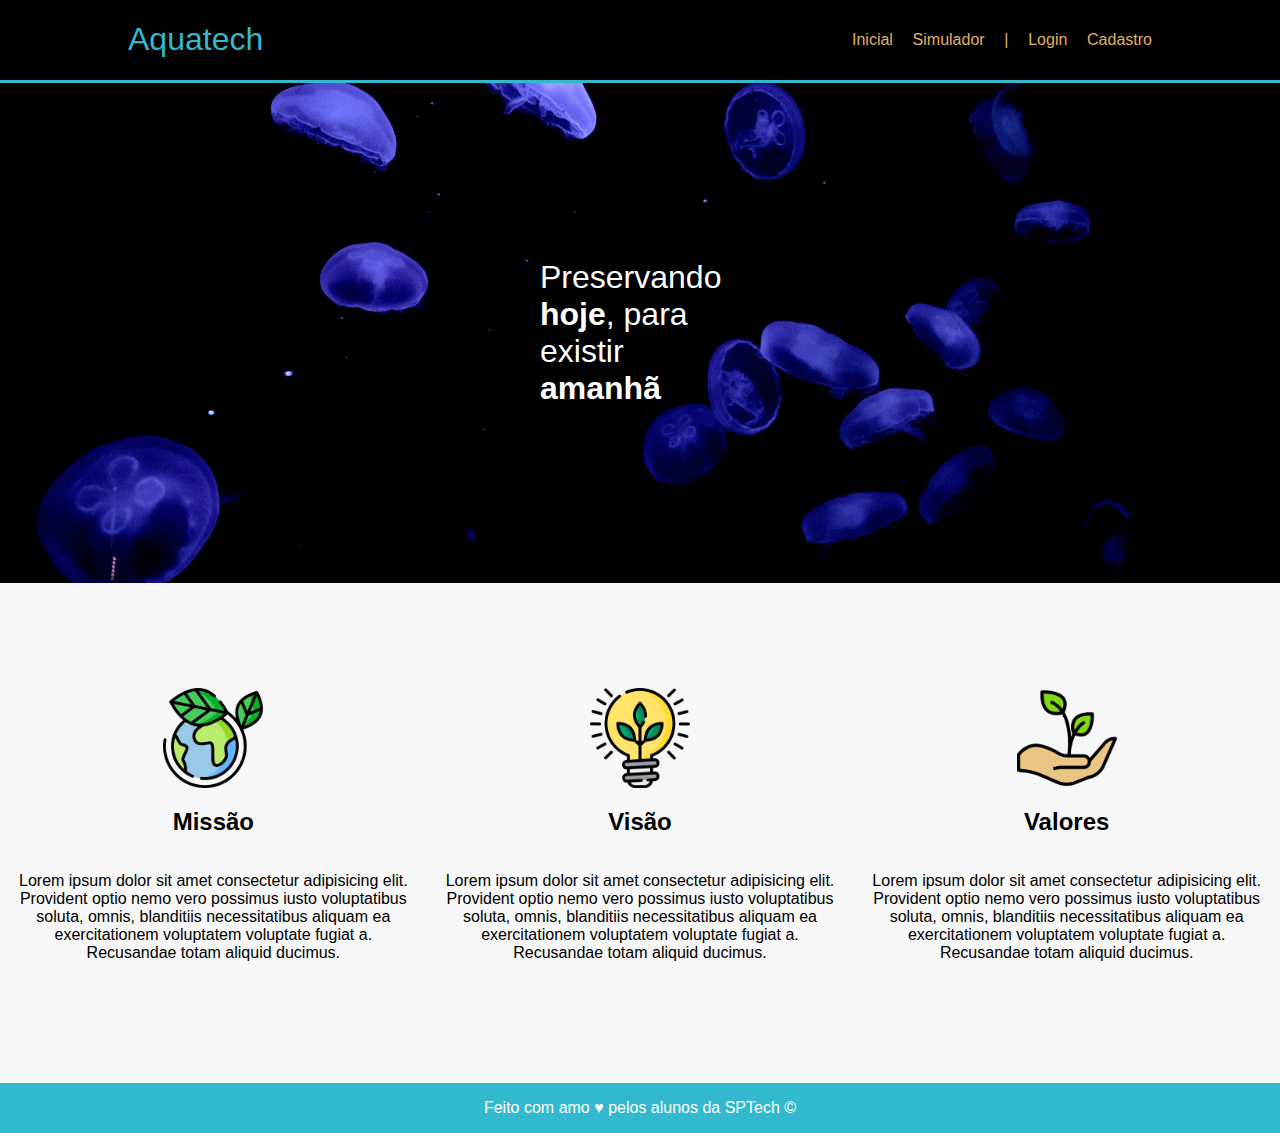
<file: index.html>
<!DOCTYPE html>
<html lang="en">

<head>
    <meta charset="UTF-8">
    <meta name="viewport" content="width=device-width, initial-scale=1.0">
    <title>Aquatech</title>
    <link rel="stylesheet" href="style.css">
</head>

<body>
    <div class="header">
        <div class="container">
            <h1 class="titulo">Aquatech</h1>
            <ul class="navbar">
                <a href="./index.html">
                    <li> Inicial </li>
                </a>

                <a href="./simulador.html">
                    <li> Simulador </li>
                </a>
                <li> | </li>
                <a href="./login.html">
                    <li> Login </li>
                </a>
                <a href="./cadastro.html">
                    <li> Cadastro </li>
                </a>
            </ul>

        </div>
    </div>

    <!-- BANNER -->

    <div class="banner">
        <div class="container">
            <p>Preservando <b>hoje</b>, para existir <b>amanhã</b></p>
        </div>
    </div>

    <!-- SOCIAL -->

    <div class="social">
        <div class="container">
            <div class="box">
                <img src="./assets/imagens/planet-earth_color.png" alt="">
                <h2>Missão</h2>
                <p>Lorem ipsum dolor sit amet consectetur adipisicing elit. Provident optio nemo vero possimus iusto
                    voluptatibus soluta, omnis, blanditiis necessitatibus aliquam ea exercitationem voluptatem voluptate
                    fugiat a. Recusandae totam aliquid ducimus.</p>
            </div>

            <div class="box">
                <img src="./assets/imagens/lightbulb_color.png" alt="">
                <h2>Visão</h2>
                <p>Lorem ipsum dolor sit amet consectetur adipisicing elit. Provident optio nemo vero possimus iusto
                    voluptatibus soluta, omnis, blanditiis necessitatibus aliquam ea exercitationem voluptatem voluptate
                    fugiat a. Recusandae totam aliquid ducimus.</p>
            </div>

            <div class="box">
                <img src="./assets/imagens/growth_color.png" alt="">
                <h2>Valores</h2>
                <p>Lorem ipsum dolor sit amet consectetur adipisicing elit. Provident optio nemo vero possimus iusto
                    voluptatibus soluta, omnis, blanditiis necessitatibus aliquam ea exercitationem voluptatem voluptate
                    fugiat a. Recusandae totam aliquid ducimus.</p>
            </div>
        </div>
    </div>

    <!-- FOOTER -->
    <div class="footer">
        <div class="container">
            <p>Feito com amo &hearts; pelos alunos da SPTech &copy;</p>
        </div>
    </div>
</body>

</html>
</file>
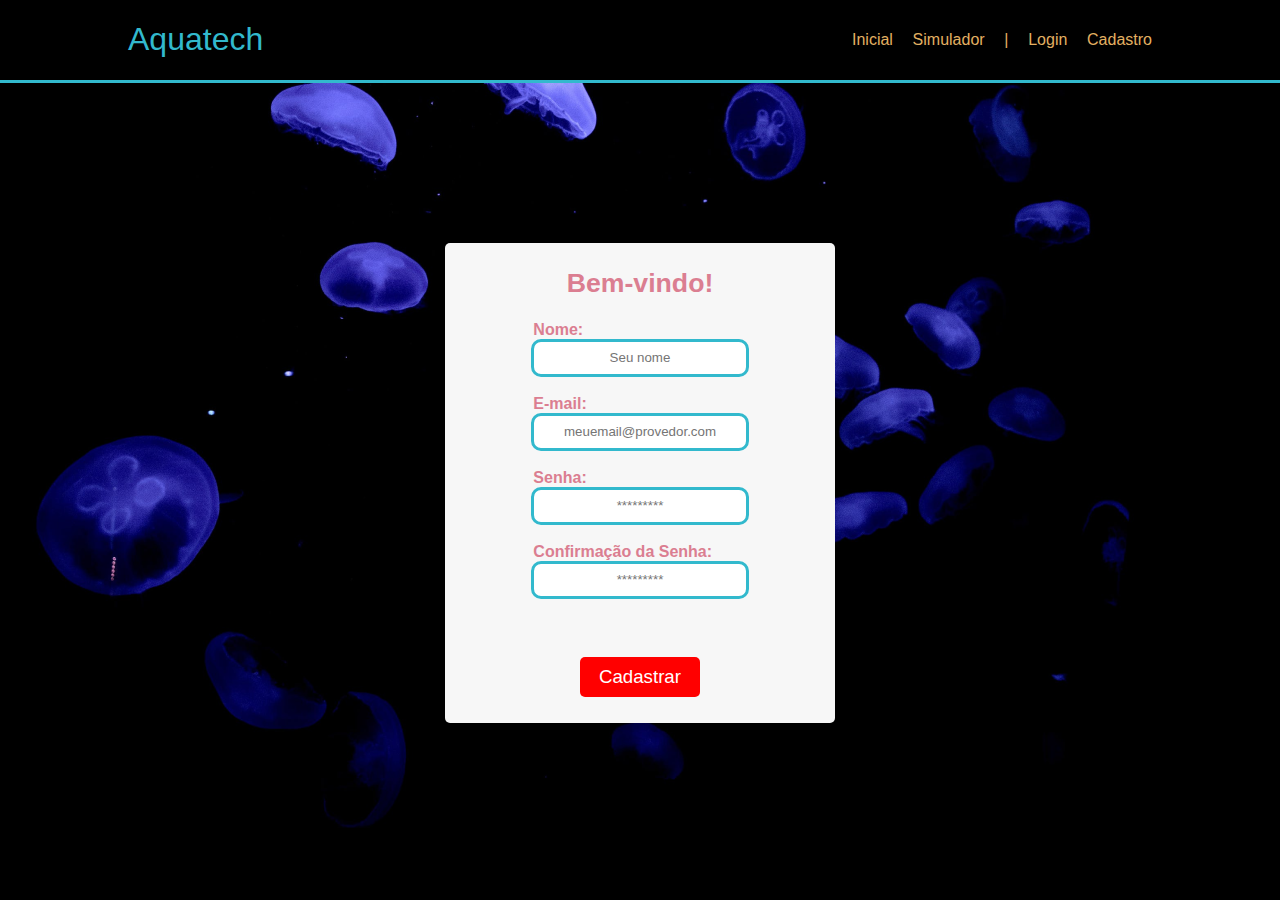
<file: cadastro.html>
<!DOCTYPE html>
<html lang="en">

<head>
    <meta charset="UTF-8">
    <meta name="viewport" content="width=device-width, initial-scale=1.0">
    <title>Aquatech</title>
    <link rel="stylesheet" href="cadastro.css">
</head>

<body>
    <div class="header">
        <div class="container">
            <h1 class="titulo">Aquatech</h1>
            <ul class="navbar">
                <a href="./index.html">
                    <li> Inicial </li>
                </a>

                <a href="./simulador.html">
                    <li> Simulador </li>
                </a>
                <li> | </li>
                <a href="./login.html">
                    <li> Login </li>
                </a>
                <a href="./cadastro.html">
                    <li> Cadastro </li>
                </a>
            </ul>

        </div>
    </div>

    <!-- BANNER -->

    <div class="banner">
        <div class="container">
            <div class="caixa">
                <div class="bemVindo"
                        <h1>Bem-vindo!</h1>
                </div>
                <div class="inputs">
                        <label class="texto">Nome:</label>
                        <input id="inp_nome" type="text" placeholder="Seu nome"><br>
                    
                        <label class="texto">E-mail:</label>
                        <input id="inp_email" type="email" placeholder="meuemail@provedor.com"><br>
                    
                    
                        <label class="texto">Senha:</label>
                        <input id="inp_senha" type="password" placeholder="*********"><br>
                    
                    
                        <label class="texto">Confirmação da Senha:</label>
                        <input id="inp_senhaConfirm" type="password" placeholder="*********"><br>
                    </div>           
                        
                        <button onclick="cadastrar()">Cadastrar</button>
            </div>
        </div>
    </div>

  
</body>
<script>
    function cadastrar(){
        var nome = inp_nome.value
        var email = inp_email.value
        var senha = inp_senha.value
        var confirm = inp_senhaConfirm.value

        var espaço = nome.split(" ");

            var PrimeiroNome = espaço[0];

        if( senha == confirm){
            alert(`Bem Vindo(a) ${PrimeiroNome}, cadastro realizado!`)
        }else{
            alert(`Senhas Diferentes! Tente novamente.`)
        }
    } 
</script>

</html>
</file>
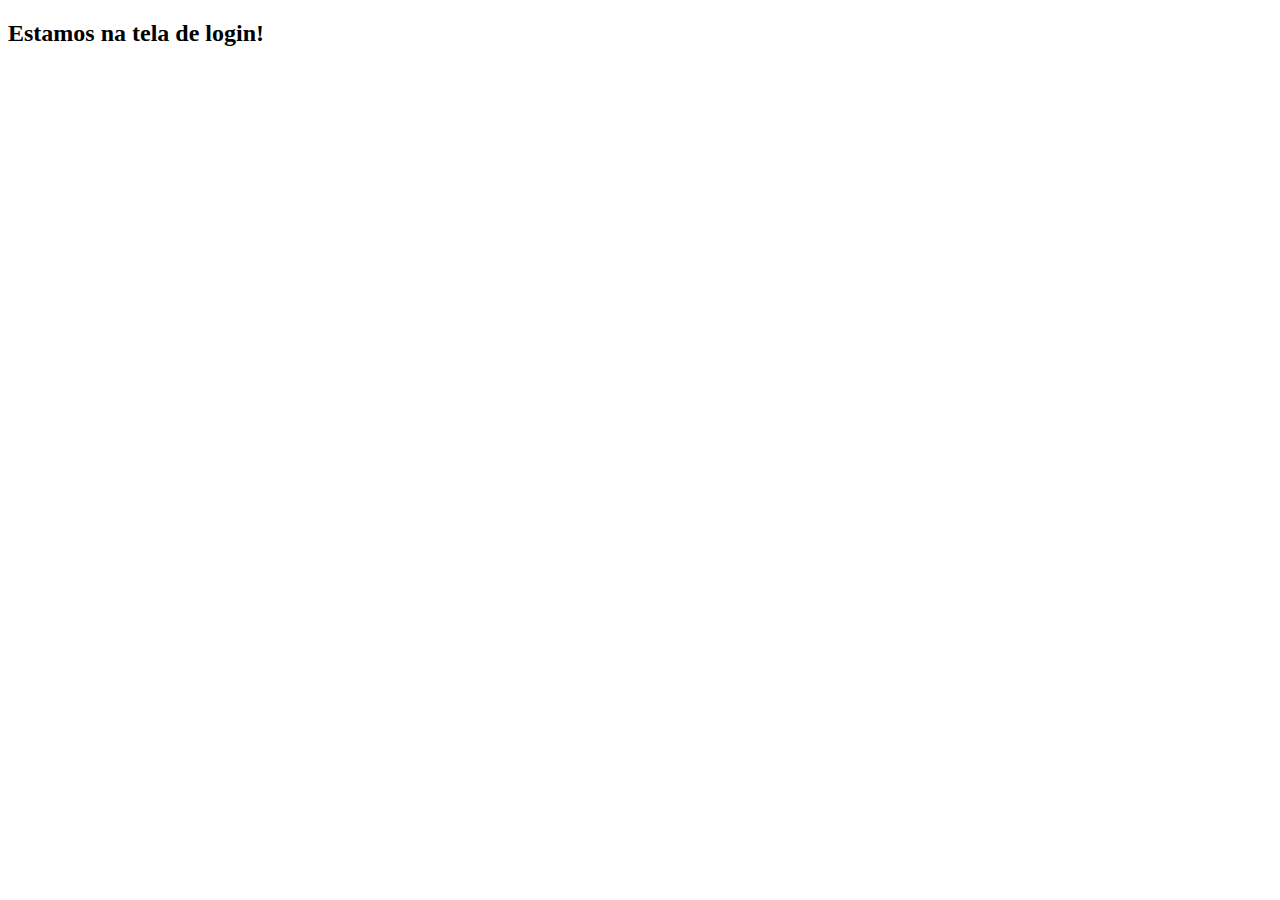
<file: login.html>
<!DOCTYPE html>
<html lang="en">
<head>
    <meta charset="UTF-8">
    <meta name="viewport" content="width=device-width, initial-scale=1.0">
    <title>Document</title>
</head>
<body>
    <h2>Estamos na tela de login!</h2>
</body>
</html>
</file>
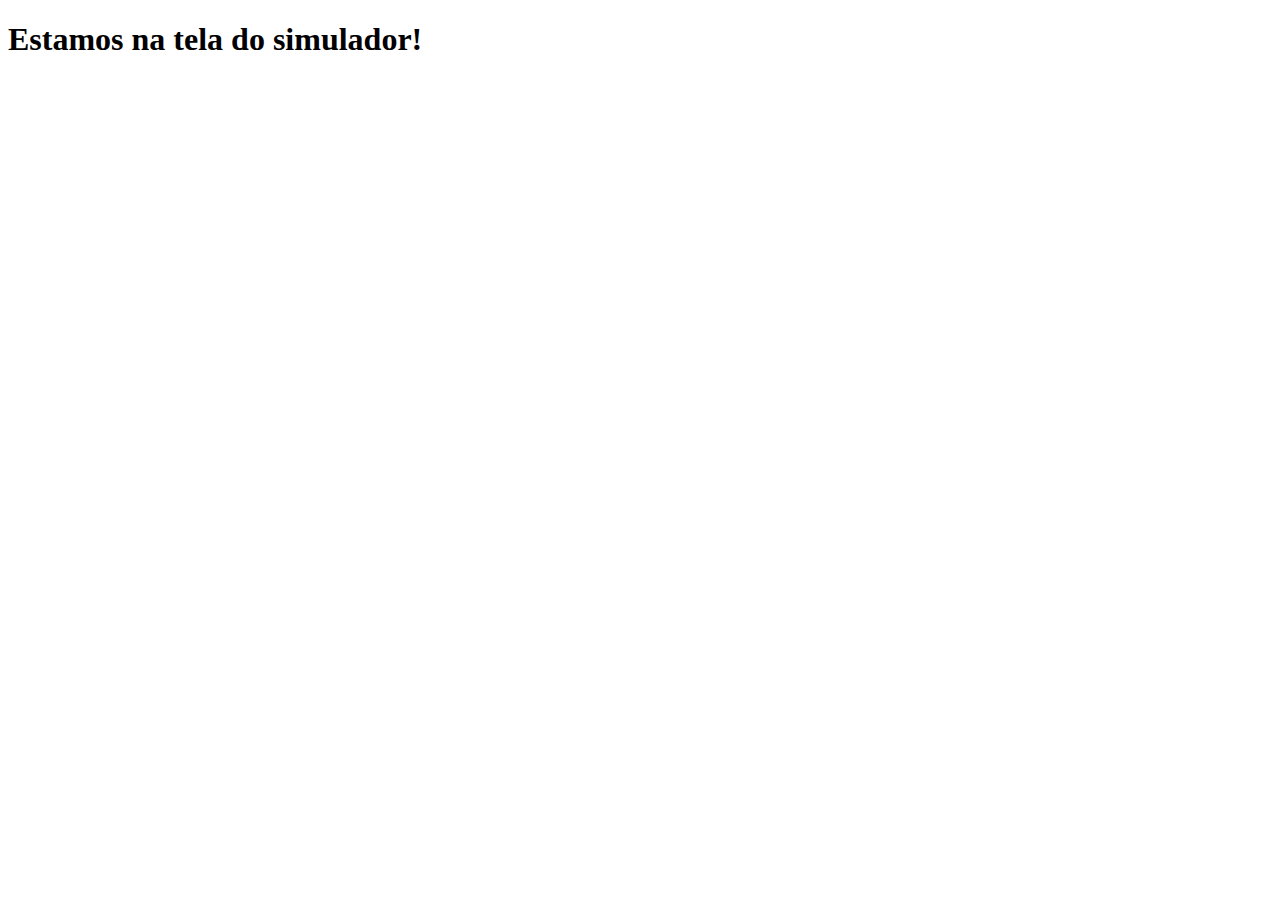
<file: simulador.html>
<!DOCTYPE html>
<html lang="en">
<head>
    <meta charset="UTF-8">
    <meta name="viewport" content="width=device-width, initial-scale=1.0">
    <title>Document</title>
</head>
<body>
    <h1>Estamos na tela do simulador!</h1>
</body>
</html>
</file>
<file: style.css>
body {
     margin: 0; /*margem para fora */
    padding: 0; /* margem para dentro*/
    font-family: Verdana, Geneva, Tahoma, sans-serif;
    background-color: black;
}
.titulo{
    color: #32b9cd;
    width: fit-content;
     font-weight: 500; /*peso na letra */

}
.navbar{
    width: 300px;
    color: #e3b062;
    list-style: none;
    display: flex;
    justify-content: space-between;
    align-items: center;
}
.navbar a{
    color: #e3b062;
    text-decoration: none;
}
.navbar a:hover{
    color:#32b9cd;
}
.header{
    border-bottom: 3px solid #32b9cd;

}
.container{
    width: 80%;
    margin: auto;
    display: flex;
    ;
}
.header .container{
    justify-content: space-between;
}
.banner{
    background-image: url(./assets/imagens/bg-jelly-fish-para_outras_pags.png);
    height: 500px;
    color: white;
}
.banner .container{
    justify-content: center;
    align-items: center;
    height: 100%;
}
.banner .container p{
    font-size: 32px;
    width: 200px;
}
.social{
    background-color: #f7f7f7;
    height: 500px;

}
.social .container{
    align-items: center;
    height: 100%;
    width: 100%;
    justify-content: space-around;
}
.social .container .box{
    display:flex;
    flex-direction: column;
    align-items: center;
    text-align: center;
}
.social .container .box img {
    width: 100px;
}
.social .container .box p {
    width: 400px;
}
.footer{
    background-color: #32b9cd;
    color: white;
}
.footer .container{
    justify-content: center;
    text-align: center;
}
</file>
<file: cadastro.css>
body {
    margin: 0; /*margem para fora */
   padding: 0; /* margem para dentro*/
   font-family: Verdana, Geneva, Tahoma, sans-serif;
   background-color: black;
}
.titulo{
   color: #32b9cd;
   width: fit-content;
    font-weight: 500; /*peso na letra */

}
.navbar{
   width: 300px;
   color: #e3b062;
   list-style: none;
   display: flex;
   justify-content: space-between;
   align-items: center;
}
.navbar a{
   color: #e3b062;
   text-decoration: none;
}
.navbar a:hover{
   color:#32b9cd;
}
.header{
   border-bottom: 3px solid #32b9cd;

}
.container{
   width: 80%;
   margin: auto;
   display: flex;
   
}
.header .container{
   justify-content: space-between;
}
.banner{
   background-image: url(./assets/imagens/bg-jelly-fish-para_outras_pags.png);
   height: 800px;
   color: white;
}
.banner .container{
   justify-content: center;
   align-items: center;
   height: 100%;
}
.caixa{
    display: flex;
    flex-direction: column;
    align-items: center;
    height: 60%;
    width: 38%;
    background-color: #f7f7f7;
    color: #db7e91;
    font-family: Verdana, Geneva, Tahoma, sans-serif;
    font-weight: bold;
    border-radius: 5px;
}
.inputs{
   height: 70%;
   width: 63%;
   justify-content:flex-start;
   align-items: center;
   margin-top: 22px;
   display: flex;
   flex-direction: column;

}
.texto {
   width: 87%;
   display: flex;
   flex-direction: row;
}

.caixa input{
   height: 30px;
   width: 85%;
   border-style:solid;
   border-color: #32b9cd;
   border-width: 3px;
   border-radius: 10px;
   text-align: center;
   justify-content: center;;

}
.caixa ::placeholder{
   text-align:  center;
}

button{
   background-color:  red;
   height: 40px;
   width: 120px;
   color: white;
   border-style: none;
   border-radius: 5px;
   font-size: 14pt;
 margin-bottom: 20px;
}
.bemVindo{
   padding-top: 25px;
   font-size: 20pt;
}
</file>
